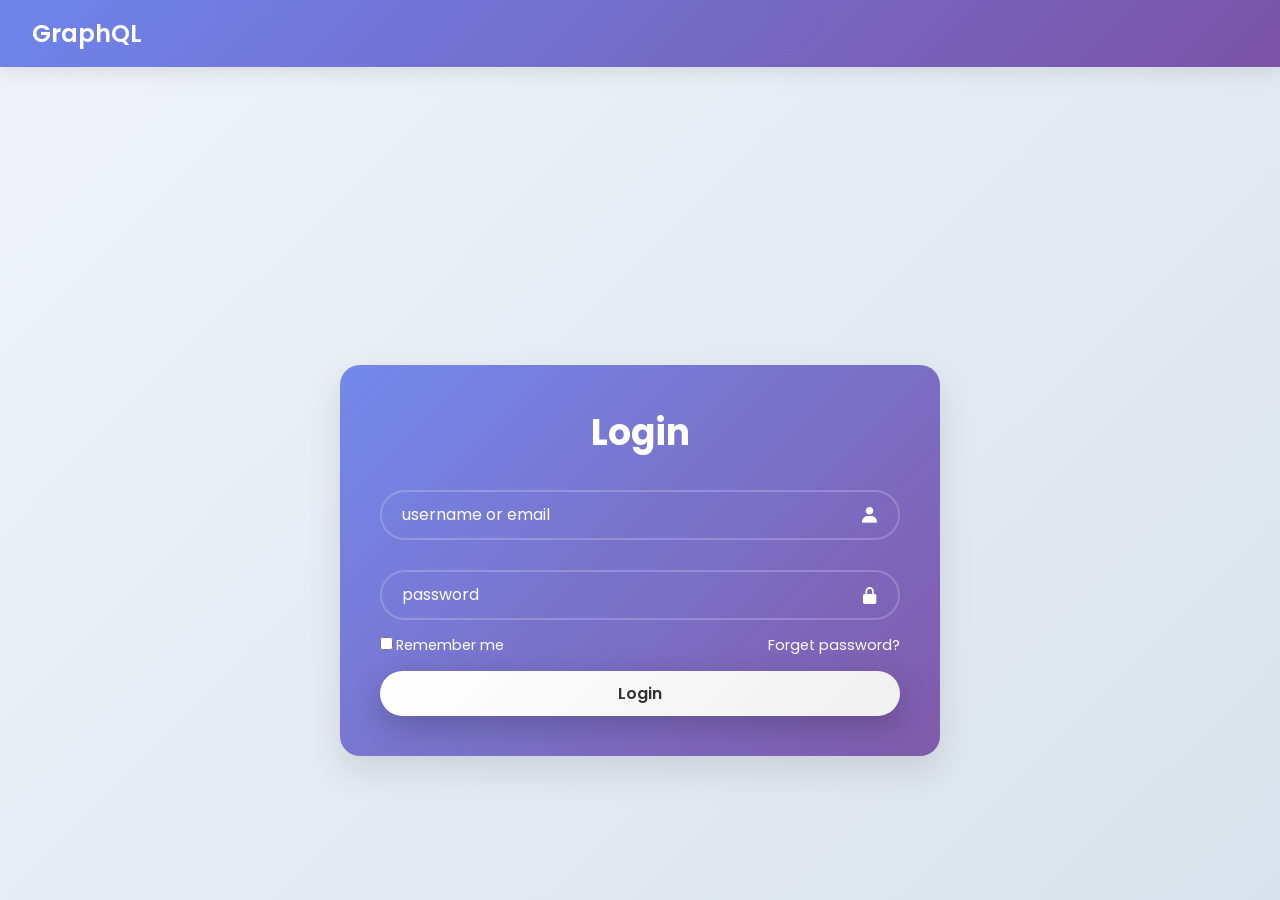
<file: index.html>
<!DOCTYPE html>
<html lang="en">
<head>
  <meta charset="UTF-8">
  <meta http-equiv="X-UA-Compatible" content="IE=edge">
  <meta name="viewport" content="width=device-width, initial-scale=1.0">
  <title>Login | GraphQL</title>
  <link rel="stylesheet" href="style.css">
  <link rel="stylesheet" href="https://unpkg.com/boxicons@2.1.4/css/boxicons.min.css">

</head>

<body class="guest-mode">

  <nav class="navbar">
    <h2>GraphQL</h2>
    <div class="navbar-right">
      <span class="welcome-text" id="welcomeText">Welcome, Guest</span>
      <button id="accountBtn" title="Account" style="display:none;"><i class='bx bx-user'></i></button>
      <button id="logoutBtn" style="display:none;">Logout</button>
    </div>
  </nav>

  <div class="wrapper">
    <form id="loginForm">
      <h1>Login</h1>
    
      <div class="input-box">
        <input id="username" type="text" placeholder="username or email" required>
        <i class="bx bxs-user"></i>
      </div>
    
      <div class="input-box">
        <input id="password" type="password" placeholder="password" required>
        <i class="bx bxs-lock-alt"></i>
      </div>
    
      <div class="remember-forget">
        <label><input type="checkbox">Remember me</label>
        <a href="#">Forget password?</a>
      </div>
    
      <button type="submit" class="btn">Login</button>
    
      <p id="error" style="color:red;"></p>
    

    </form>
  </div>

  <script src="Js/state.js"></script>
  <script src="Js/api.js"></script>
  <script src="Js/login.js"></script>
</body>
</html>
</file>
<file: style.css>
/* ---login--- */

@import url("https://fonts.googleapis.com/css2?family=Poppins:wght@300;400;500;600;700;800;900&display=swap");

* {
  margin: 0;
  padding: 0;
  box-sizing: border-box;
  font-family: "Poppins", sans-serif;
}

body {
  margin: 0;
  padding-top: 100px;
  min-height: 100vh;
  background: linear-gradient(135deg, #f0f4f8 0%, #d9e2ec 100%);
  color: #333;
  font-family: "Poppins", sans-serif;
  overflow-x: hidden;
  position: relative;
}

body.user-mode .profile-container {
  margin-top: 0;
  padding-top: 2rem;
}

body.guest-mode {
  display: flex;
  justify-content: center;
  align-items: center;
}

.navbar {
  position: fixed;
  top: 0;
  left: 0;
  right: 0;
  background: linear-gradient(135deg, rgba(102, 126, 234, 0.95), rgba(118, 75, 162, 0.95));
  backdrop-filter: blur(10px);
  padding: 1rem 2rem;
  display: flex;
  justify-content: space-between;
  align-items: center;
  z-index: 1000;
  box-shadow: 0 4px 20px rgba(0,0,0,0.1);
  color: #fff;
}

.navbar-right {
  display: flex;
  align-items: center;
  gap: 1rem;
}

.welcome-text {
  font-weight: 500;
  opacity: 0.9;
  font-size: 0.95rem;
}

.navbar h2 {
  margin: 0;
  font-size: 1.5rem;
  font-weight: 600;
}

#accountBtn {
  background: rgba(255,255,255,0.2);
  border: 1px solid rgba(255,255,255,0.3);
  color: #fff;
  width: 40px;
  height: 40px;
  border-radius: 50%;
  cursor: pointer;
  font-size: 1.2rem;
  display: flex;
  align-items: center;
  justify-content: center;
  transition: all 0.3s ease;
}

#accountBtn:hover {
  background: rgba(255,255,255,0.3);
  transform: none;
  box-shadow: 0 5px 15px rgba(0,0,0,0.2);
}

#logoutBtn {
  background: rgba(255,255,255,0.2);
  border: 1px solid rgba(255,255,255,0.3);
  color: #fff;
  padding: 0.5rem 1.5rem;
  border-radius: 25px;
  cursor: pointer;
  font-size: 0.9rem;
  font-weight: 500;
  transition: all 0.3s ease;
}

#logoutBtn:hover {
  background: rgba(255,255,255,0.3);
  transform: translateY(-2px);
  box-shadow: 0 5px 15px rgba(0,0,0,0.2);
}

.guest-mode .welcome-text,
.guest-mode #logoutBtn,
.guest-mode #accountBtn {
  display: none !important;
}

.wrapper {
  margin-top: 120px;
  width: 600px;
  background: linear-gradient(135deg, rgba(102, 126, 234, 0.9), rgba(118, 75, 162, 0.9));
  color: #fff;
  padding: 40px;
  border-radius: 20px;
  box-shadow: 0 15px 35px rgba(0, 0, 0, 0.1);
}

.profile-container {
  max-width: 1200px;
  margin: 2rem auto 0;
  padding: 0 2rem;
  display: flex;
  flex-direction: column;
  gap: 2rem;
  align-items: stretch;
}

/* Section containers */
.section-container {
  display: grid;
  gap: 2rem;
  align-items: start;
}

.section-1 {
  grid-template-columns: repeat(3, 1fr);
}

.section-2 {
  grid-template-columns: repeat(2, 1fr);
}

.section-3 {
  grid-template-columns: repeat(3, 1fr);
}

@media (max-width: 768px) {
  .profile-container {
    padding: 0 1rem;
    gap: 1rem;
  }

  .section-container {
    grid-template-columns: 1fr;
  }

  #xpGraph {
    width: 100% !important;
    height: 200 !important;
  }

  .card svg {
    max-width: 100%;
    height: auto;
  }
}

/* Chart enhancements */
.card svg rect {
  transition: all 0.5s ease;
}

.card svg text {
  font-family: 'Poppins', sans-serif;
}

/* Original login styles */

@media (max-width: 640px) {
  .wrapper {
    width: 90%;
    margin: 20px auto;
  }
  .wrapper .input-row {
    flex-direction: column;
    gap: 10px;
  }
}

.wrapper h1 {
  font-size: 36px;
  text-align: center;
}

.wrapper .input-row {
  display: flex;
  gap: 15px;
  margin: 10px 0;
}

.wrapper .input-row .input-box {
  flex: 1;
  position: relative;
  height: 50px;
}

.wrapper .input-box {
  position: relative;
  width: 100%;
  height: 50px;
  margin: 30px 0;
}

.input-box input {
  width: 100%;
  height: 100%;
  background: transparent;
  border: none;
  outline: none;
  border: 2px solid rgba(255,255,255,0.2);
  border-radius: 40px;
  font-size: 16px;
  color: #fff;
  padding: 20px 45px 20px 20px;
}

.input-box input::placeholder {
  color: #fff;
}

.input-box i {
  position: absolute;
  right: 20px;
  top: 50%;
  transform: translateY(-50%);
  font-size: 20px;
}

.wrapper .remember-forget {
  display: flex;
  justify-content: space-between;
  font-size: 14.5px;
  margin: -15px 0 15px;
}

.remember-forget label input{
  accent-color: #fff;
  margin-right: 3px;
}

.remember-forget a {
  color: #fff;
  text-decoration: none;
}

.remember-forget a:hover {
  text-decoration: underline;
}

.wrapper .btn {
  width: 100%;
  height: 45px;
  background: linear-gradient(135deg, #fff 0%, #f0f0f0 100%);
  border: none;
  outline: none;
  border-radius: 40px;
  box-shadow: 0 10px 30px rgba(0, 0, 0, 0.2);
  cursor: pointer;
  font-size: 16px;
  color: #333;
  font-weight: 600;
  transition: all 0.3s ease;
}

.wrapper .btn:hover {
  transform: translateY(-2px);
  box-shadow: 0 15px 40px rgba(0, 0, 0, 0.3);
}



/* Profile card styles - rest unchanged */
.card {
  background: rgba(255, 255, 255, 0.1);
  backdrop-filter: blur(15px);
  border: 1px solid rgba(255, 255, 255, 0.2);
  border-radius: 20px;
  padding: 2rem;
  box-shadow: 0 10px 40px rgba(0, 0, 0, 0.1);
  transition: all 0.3s ease;
  position: relative;
  overflow: hidden;
}

.input-box select {
  width: 100%;
  height: 100%;
  background: transparent;
  border: 2px solid rgba(255,255,255,0.2);
  border-radius: 40px;
  outline: none;
  font-size: 16px;
  color: #fff;
  padding: 0 45px 0 20px;
  appearance: none;
}

.input-box select option {
  color: #333;
}

.input-box select:invalid {
  color: #fff;
}

/* Profile enhancements */
.card h3 {
  margin-bottom: 1rem;
  font-size: 1.15rem;
  font-weight: 600;
  display: flex;
  align-items: center;
  gap: 0.5rem;
}

.card h3 i {
  font-size: 1.3rem;
  opacity: 0.9;
}

.card p {
  margin: 0.4rem 0;
  font-size: 0.95rem;
}

.card p span {
  font-weight: 600;
  color: #667eea;
}

.big-stat {
  font-size: 2rem;
  font-weight: 700;
  margin: 0.5rem 0;
  color: #764ba2;
}

.small-stat {
  font-size: 1rem;
  font-weight: 500;
  opacity: 0.7;
}

.full-width {
  grid-column: 1 / -1;
}

.card:hover {
  transform: none;
}

/* Chart containers */
.chart-wrap {
  position: relative;
  width: 100%;
  margin-top: 1rem;
}

.chart-wrap svg {
  width: 100%;
  height: auto;
  display: block;
  overflow: visible;
}

/* Tooltip */
.tooltip {
  position: absolute;
  background: rgba(0, 0, 0, 0.85);
  color: #fff;
  padding: 0.5rem 0.75rem;
  border-radius: 8px;
  font-size: 0.85rem;
  pointer-events: none;
  opacity: 0;
  transition: opacity 0.2s ease;
  z-index: 10;
  white-space: nowrap;
  box-shadow: 0 4px 15px rgba(0, 0, 0, 0.3);
}

.tooltip strong {
  display: block;
  margin-bottom: 0.2rem;
  font-weight: 600;
}

/* Stats cards background tint */
.card.stats {
  background: linear-gradient(135deg, rgba(102, 126, 234, 0.15), rgba(118, 75, 162, 0.15));
}

/* Loading skeleton animation */
@keyframes shimmer {
  0% { background-position: -200% 0; }
  100% { background-position: 200% 0; }
}

.skeleton {
  background: linear-gradient(90deg, rgba(255,255,255,0.05) 25%, rgba(255,255,255,0.15) 50%, rgba(255,255,255,0.05) 75%);
  background-size: 200% 100%;
  animation: shimmer 1.5s infinite;
  border-radius: 8px;
  min-height: 1.2rem;
  margin: 0.4rem 0;
}

.skeleton.big {
  min-height: 2.5rem;
  width: 60%;
}

/* Piscine card accent */
.card.stats:has(#piscineGraph) {
  background: linear-gradient(135deg, rgba(33, 150, 243, 0.15), rgba(255, 152, 0, 0.15));
}

/* Audit Distribution Table */
.audit-table {
  width: 100%;
  border-collapse: collapse;
  margin-top: 1rem;
  font-size: 0.95rem;
  border-radius: 12px;
  overflow: hidden;
}

.audit-table thead {
  background: linear-gradient(135deg, rgba(102, 126, 234, 0.4), rgba(118, 75, 162, 0.4));
}

.audit-table th,
.audit-table td {
  padding: 0.75rem 1rem;
  text-align: center;
  color: #fff;
  border-bottom: 1px solid rgba(255, 255, 255, 0.1);
}

.audit-table th {
  font-weight: 600;
  font-size: 0.9rem;
  text-transform: uppercase;
  letter-spacing: 0.5px;
}

.audit-table tbody tr {
  background: rgba(255, 255, 255, 0.03);
  transition: background 0.3s ease;
}

.audit-table tbody tr:hover {
  background: rgba(255, 255, 255, 0.08);
}

.audit-table td {
  font-weight: 500;
}

/* Responsive graph sizing */
@media (max-width: 768px) {
  .profile-container {
    grid-template-columns: 1fr;
    padding: 0 1rem;
    gap: 1rem;
  }

  .full-width {
    grid-column: 1 / -1;
  }

  .chart-wrap svg {
    max-width: 100%;
    height: auto;
  }

  .big-stat {
    font-size: 1.5rem;
  }

  .audit-table th,
  .audit-table td {
    padding: 0.6rem 0.5rem;
    font-size: 0.85rem;
  }
}

/* Loading / error states inside cards */
.card .btn {
  margin-top: 1rem;
  background: linear-gradient(135deg, #fff 0%, #f0f0f0 100%);
  color: #333;
  border: none;
  padding: 0.6rem 1.5rem;
  border-radius: 25px;
  font-weight: 600;
  cursor: pointer;
  transition: all 0.3s ease;
}

.card .btn:hover {
  transform: none;
}
</file>
